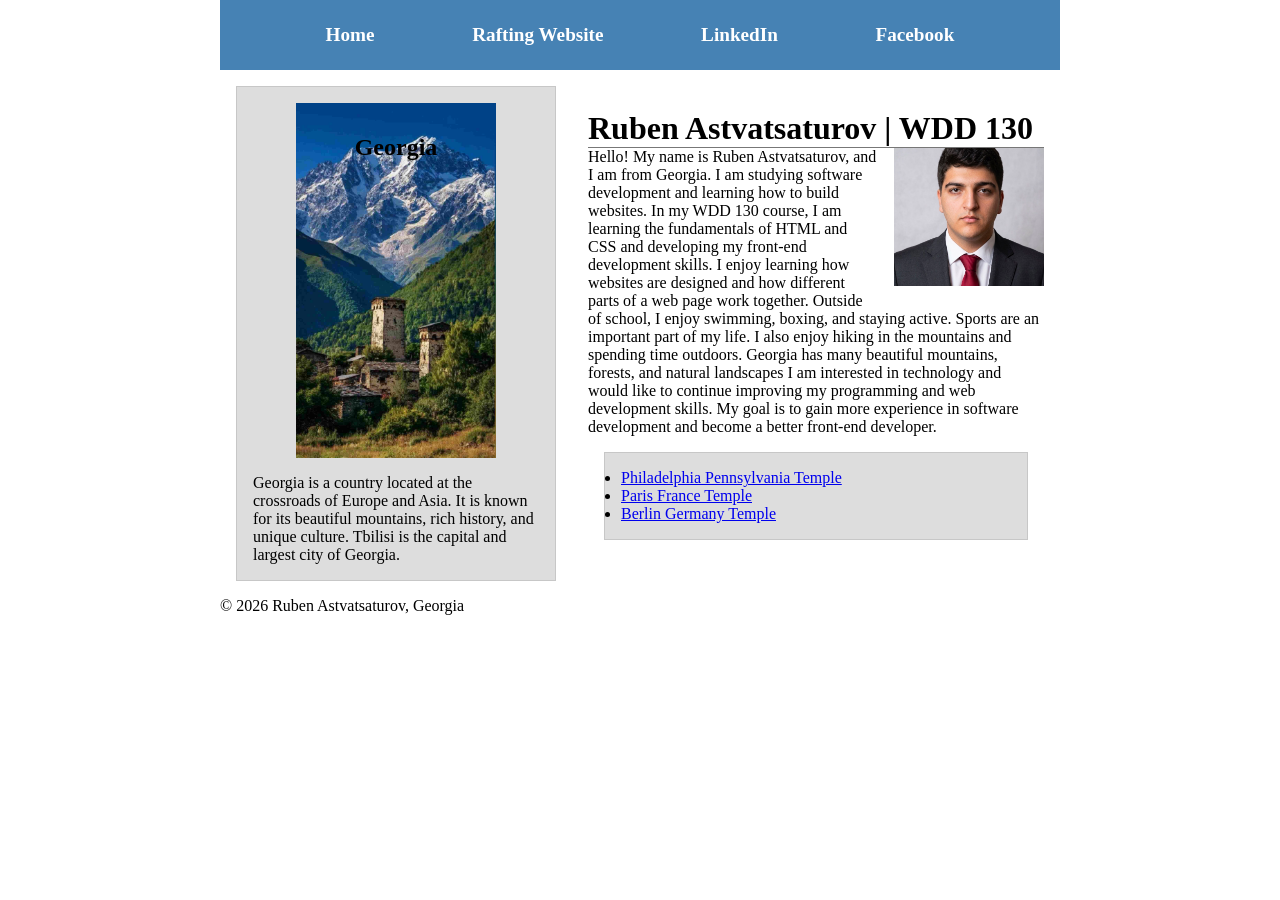
<file: index.html>
﻿<!DOCTYPE html>
<html lang="en-US">

<head>
    <meta charset="UTF-8">
    <meta name="viewport" content="width=device-width, initial-scale=1">

    <title>Ruben Astvatsaturov | WDD 130</title>

    <meta name="description"
      content="This is Ruben's WDD 130 home page, where I showcase my web development skills and projects.">
    <meta name="author" content="Ruben Astvatsaturov">

    <link rel="stylesheet" href="styles/styles.css">
</head>

<body>
    <header>
        <nav>
            <a href="#">Home</a>
            <a href="wwr/">Rafting Website</a>
            <a href="https://linkedin.com" target="_blank" rel="noopener">LinkedIn</a>
            <a href="https://facebook.com" target="_blank" rel="noopener">Facebook</a>
        </nav>
    </header>

    <div class="grid">

        <main>
            <h1>Ruben Astvatsaturov | WDD 130</h1>

            <img src="images/profile.jpeg" alt="Ruben Astvatsaturov">

            <p>
                Hello! My name is Ruben Astvatsaturov, and I am from Georgia. I am studying software
                development and
                learning how to build websites. In my WDD 130 course, I am learning the fundamentals
                of HTML and CSS and developing my front-end development skills. I enjoy learning how
                websites are
                designed and how different parts of a web page work together.
                Outside of school, I enjoy swimming, boxing, and staying active. Sports are an
                important part of my
                life. I also enjoy hiking in the mountains and spending time outdoors. Georgia has
                many beautiful
                mountains, forests, and natural landscapes
                I am interested in technology and would like to continue improving my programming
                and web
                development skills. My goal is to gain more experience in software development and
                become a better
                front-end developer.
            </p>

            <ul class="box">
                <li>
                    <a href="https://www.churchofjesuschrist.org/temples/details/philadelphia-pennsylvania-temple"
                      target="_blank" rel="noopener">
                        Philadelphia Pennsylvania Temple
                    </a>
                </li>
                <li>
                    <a href="https://www.churchofjesuschrist.org/temples/details/paris-france-temple"
                      target="_blank" rel="noopener">
                        Paris France Temple
                    </a>
                </li>
                <li>
                    <a href="https://www.churchofjesuschrist.org/temples/details/berlin-germany-temple"
                      target="_blank" rel="noopener">
                        Berlin Germany Temple
                    </a>
                </li>
            </ul>
        </main>

        <aside class="box">
            <h2>Georgia</h2>

            <img src="images/georgia.jpg" alt="Landscape of Georgia">

            <p>
                Georgia is a country located at the crossroads of Europe and Asia.
                It is known for its beautiful mountains, rich history, and unique
                culture. Tbilisi is the capital and largest city of Georgia.
            </p>
        </aside>

    </div>

    <footer>
        <p>© 2026 Ruben Astvatsaturov, Georgia</p>
    </footer>

</body>

</html>
</file>
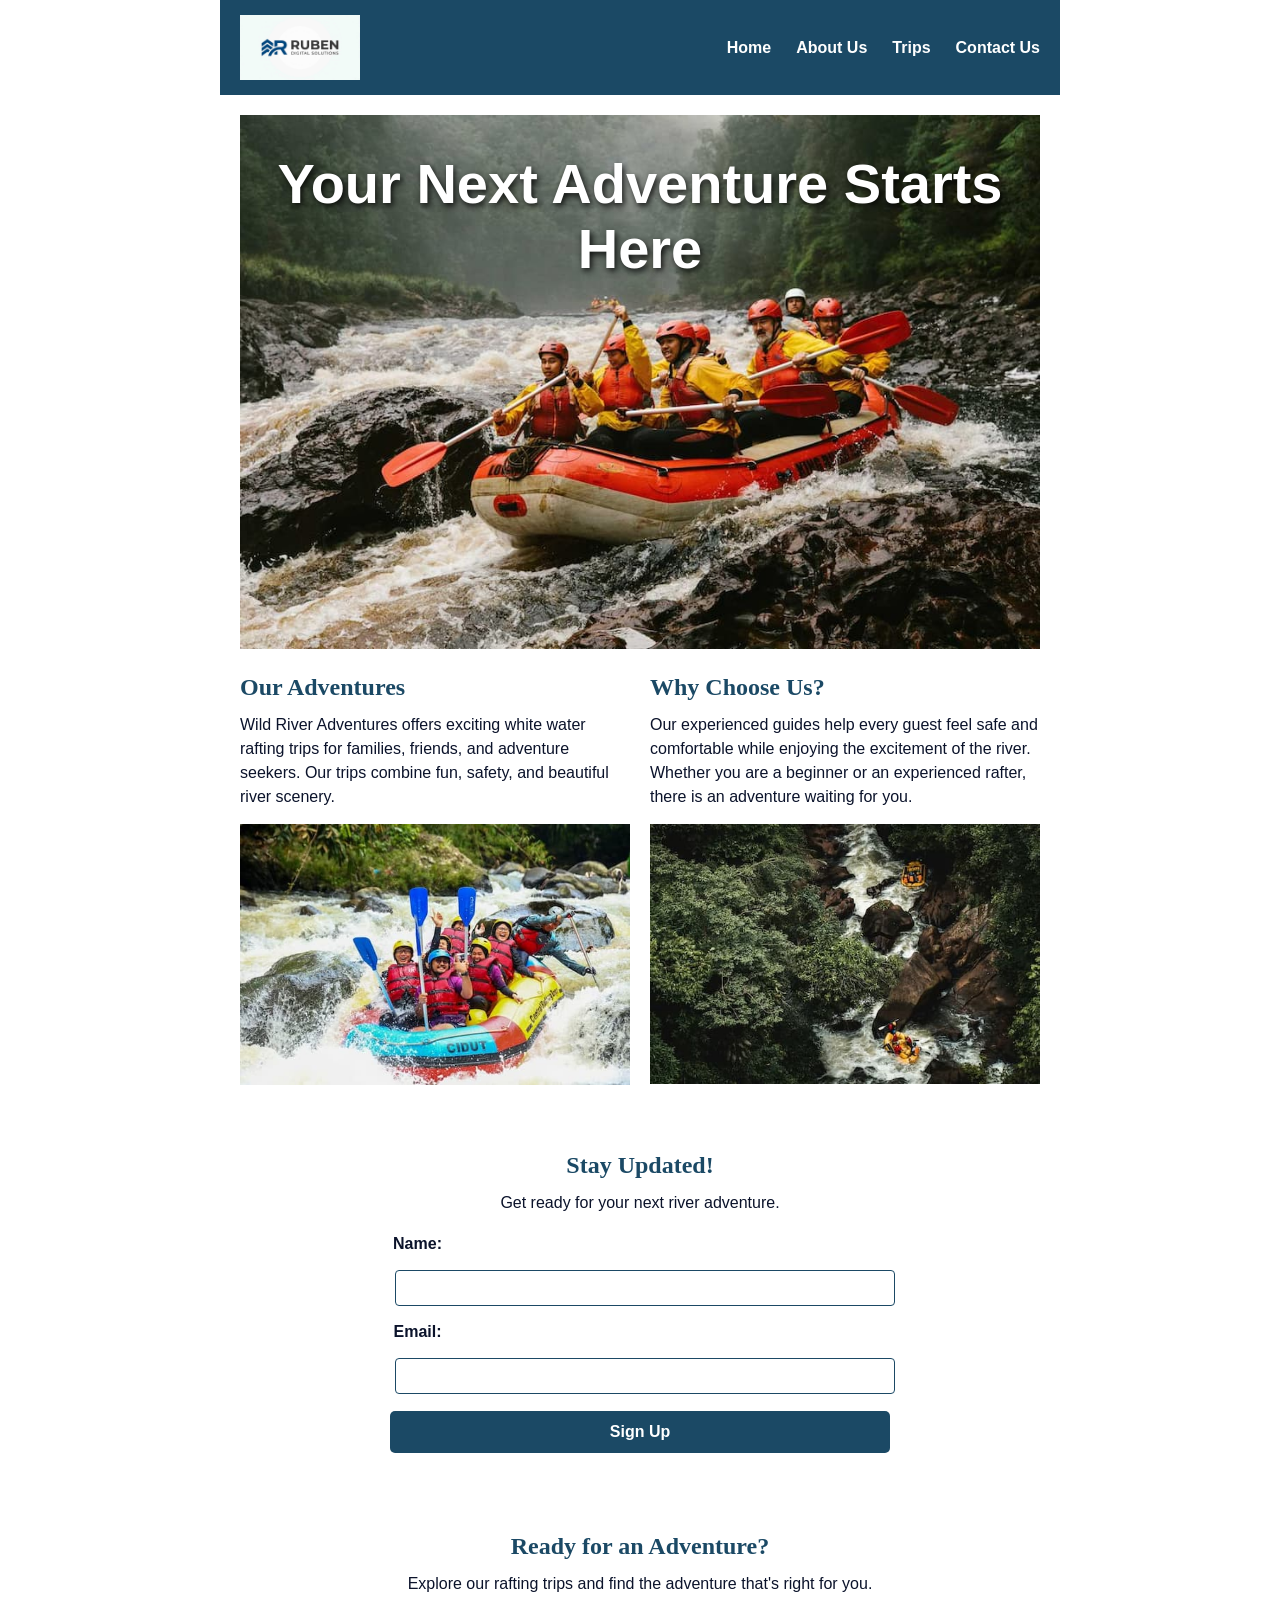
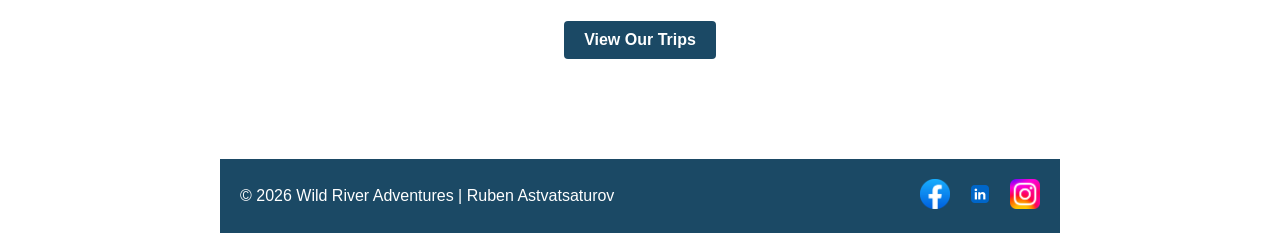
<file: wwr/index.html>
<!DOCTYPE html>
<html lang="en-US">

<head>
    <meta charset="UTF-8">
    <meta name="viewport" content="width=device-width, initial-scale=1.0">
    <meta name="description"
      content="Discover exciting white water rafting adventures with Wild River Adventures. Explore our trips and plan your next river adventure.">
    <meta name="author" content="Ruben Astvatsaturov">
    <title>Home | Wild River Adventures</title>
    <link rel="stylesheet" href="styles/rafting.css">
</head>

<body>
    <header>
        <img src="images/rafting-logo.png" alt="Wild River Adventures logo">

        <nav>
            <a href="index.html">Home</a>
            <a href="about.html">About Us</a>
            <a href="trips.html">Trips</a>
            <a href="contact.html">Contact Us</a>
        </nav>
    </header>

    <main>
        <div class="hero">
            <img src="images/rafting-heroo.jpg" alt="Rafting group enjoying white water on a river">

            <h1>Your Next Adventure Starts Here</h1>
        </div>
        <section class="home-content">
            <div>
                <h2>Our Adventures</h2>
                <p>
                    Wild River Adventures offers exciting white water rafting
                    trips for families, friends, and adventure seekers. Our trips
                    combine fun, safety, and beautiful river scenery.
                </p>
                <img src="images/rafting-adventure.jpg"
                  alt="Group enjoying a white water rafting adventure">
            </div>

            <div>
                <h2>Why Choose Us?</h2>
                <p>
                    Our experienced guides help every guest feel safe and comfortable
                    while enjoying the excitement of the river. Whether you are a
                    beginner or an experienced rafter, there is an adventure waiting
                    for you.
                </p>
                <img src="images/river-rafting.jpg" alt="Rafters enjoying a river adventure">
            </div>
        </section>

        <section class="newsletter-section">
            <h2>Stay Updated!</h2>
            <p>Get ready for your next river adventure.</p>

            <form>
                <label for="newsletter-name">Name:</label>
                <input type="text" id="newsletter-name" name="name" required>

                <label for="newsletter-email">Email:</label>
                <input type="email" id="newsletter-email" name="email" required>

                <button type="submit">Sign Up</button>
            </form>
        </section>

        <section class="home-cta">
            <h2>Ready for an Adventure?</h2>
            <p>Explore our rafting trips and find the adventure that's right for you.</p>
            <a href="trips.html">View Our Trips</a>
        </section>
    </main>

    <footer>
        <p>© 2026 Wild River Adventures | Ruben Astvatsaturov</p>

        <nav class="socialmedia">
            <a href="https://facebook.com">
                <img src="images/facebook.svg.png" alt="Facebook Icon">
            </a>

            <a href="https://linkedin.com">
                <img src="images/linkedin.svg.png" alt="LinkedIn Icon">
            </a>

            <a href="https://instagram.com">
                <img src="images/instagram.svg.png" alt="Instagram Icon">
            </a>
        </nav>
    </footer>

</body>

</html>
</file>
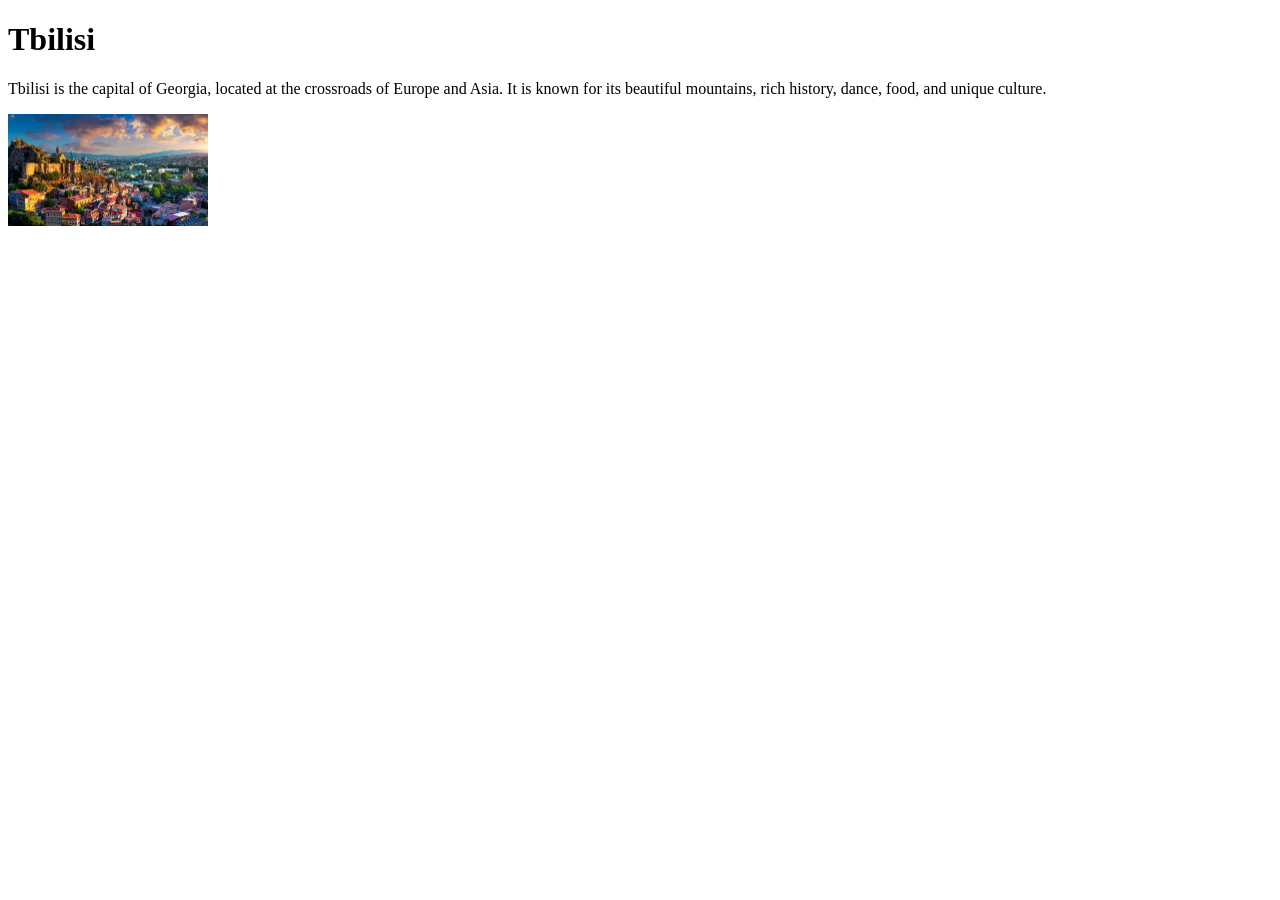
<file: week01/favorite-city.html>
<!DOCTYPE html>
<html lang="en-US">

<head>
    <meta charset="utf-8">
    <meta name="viewport" content="width=device-width,initial-scale=1.0">
    <title>Tbilisi | WDD 130</title>
</head>

<body>
    <h1>Tbilisi</h1>
    <p>
        Tbilisi is the capital of Georgia, located at the crossroads of Europe and Asia.
        It is known for its beautiful mountains, rich history, dance, food,
        and unique culture.
    </p>

    <img src="images/georgia.jpg" alt="Landscape of Tbilisi" width="200">
</body>

</html>
</file>
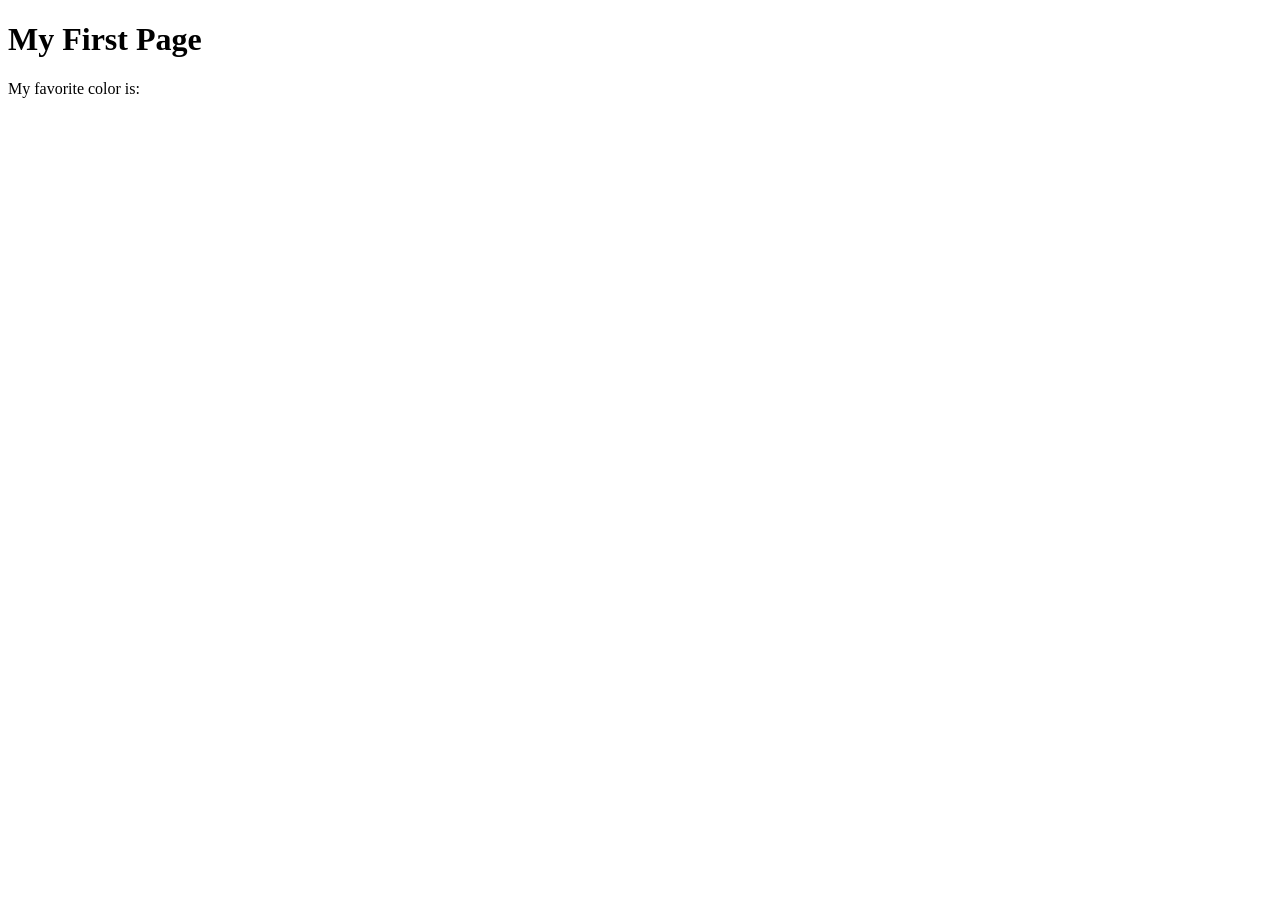
<file: week01/first-page.html>
<!DOCTYPE html>
<html lang="en">
<head>
    <meta charset="UTF-8">
    <meta name="viewport" content="width=device-width, initial-scale=1.0">
    <title>My First Page</title>
</head>
<body>
    <h1>My First Page</h1>
    <p>My favorite color is: </p>
</body>
</html>
</file>
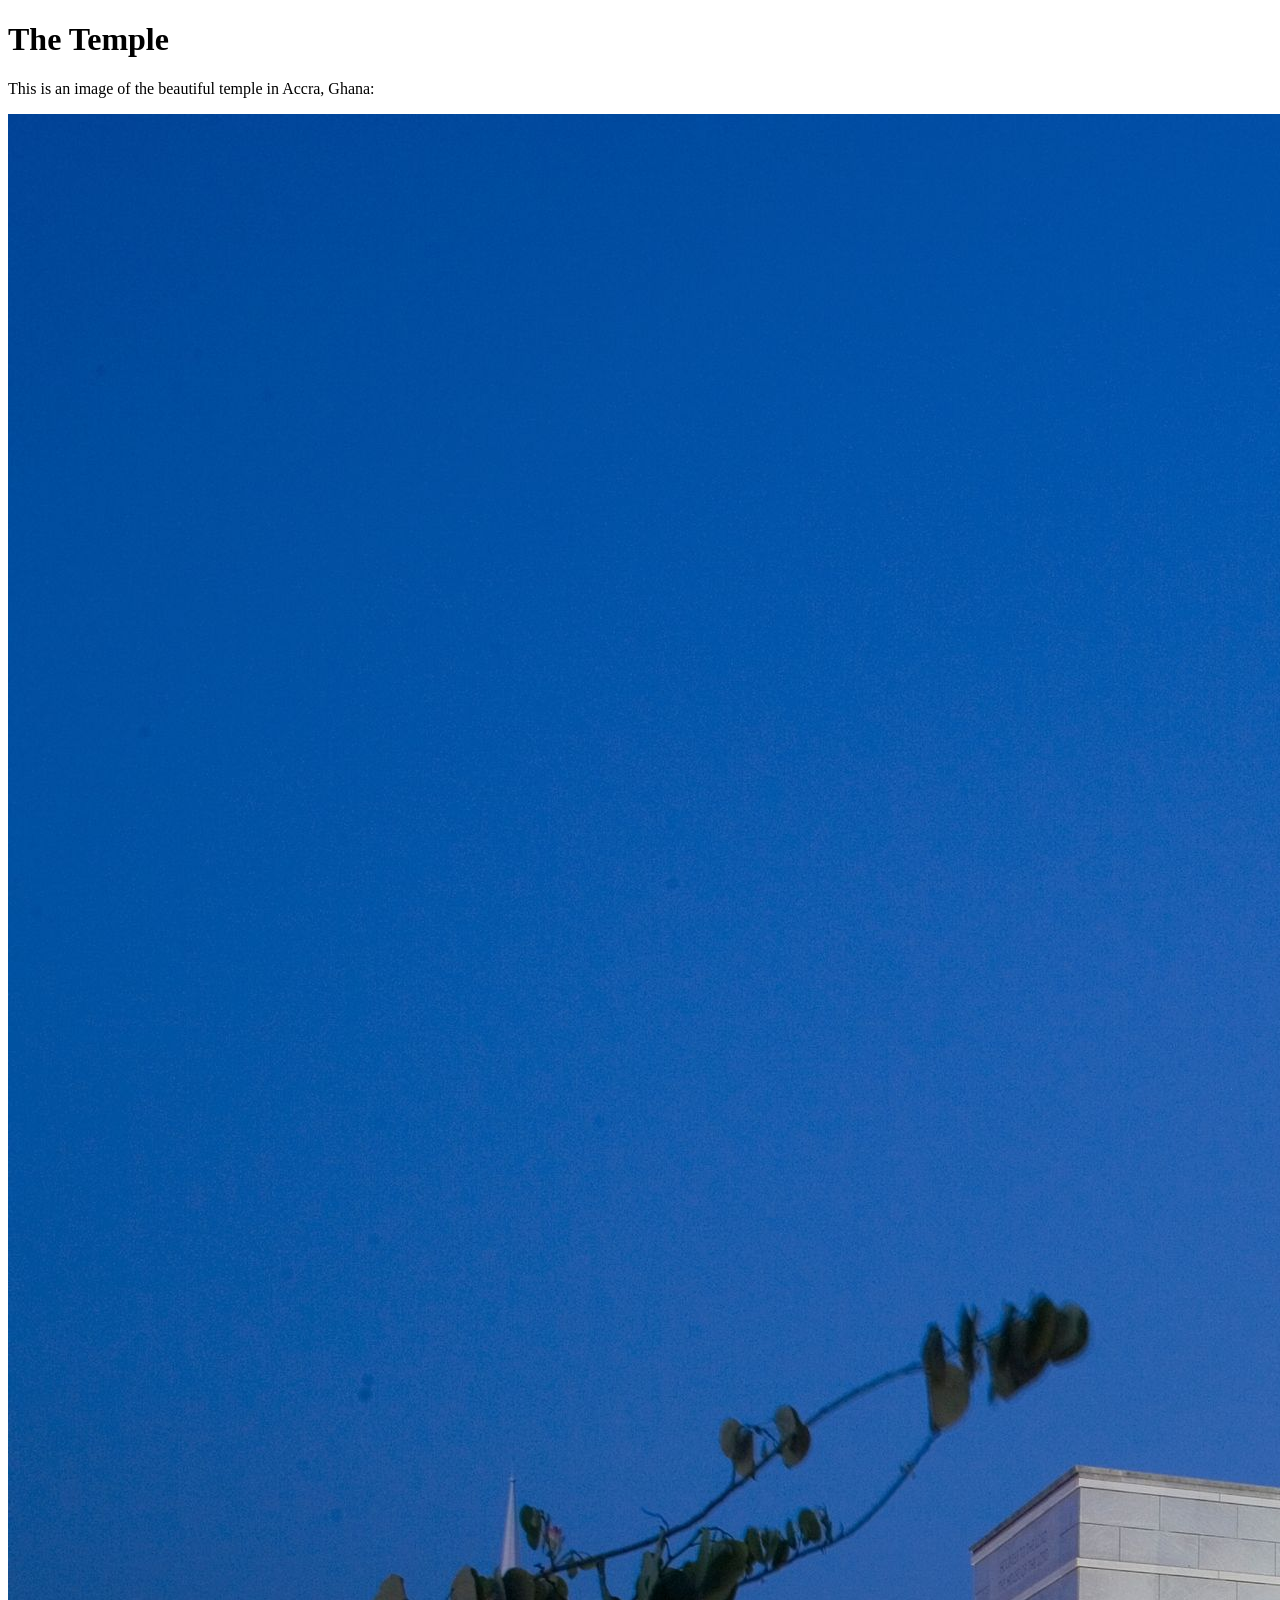
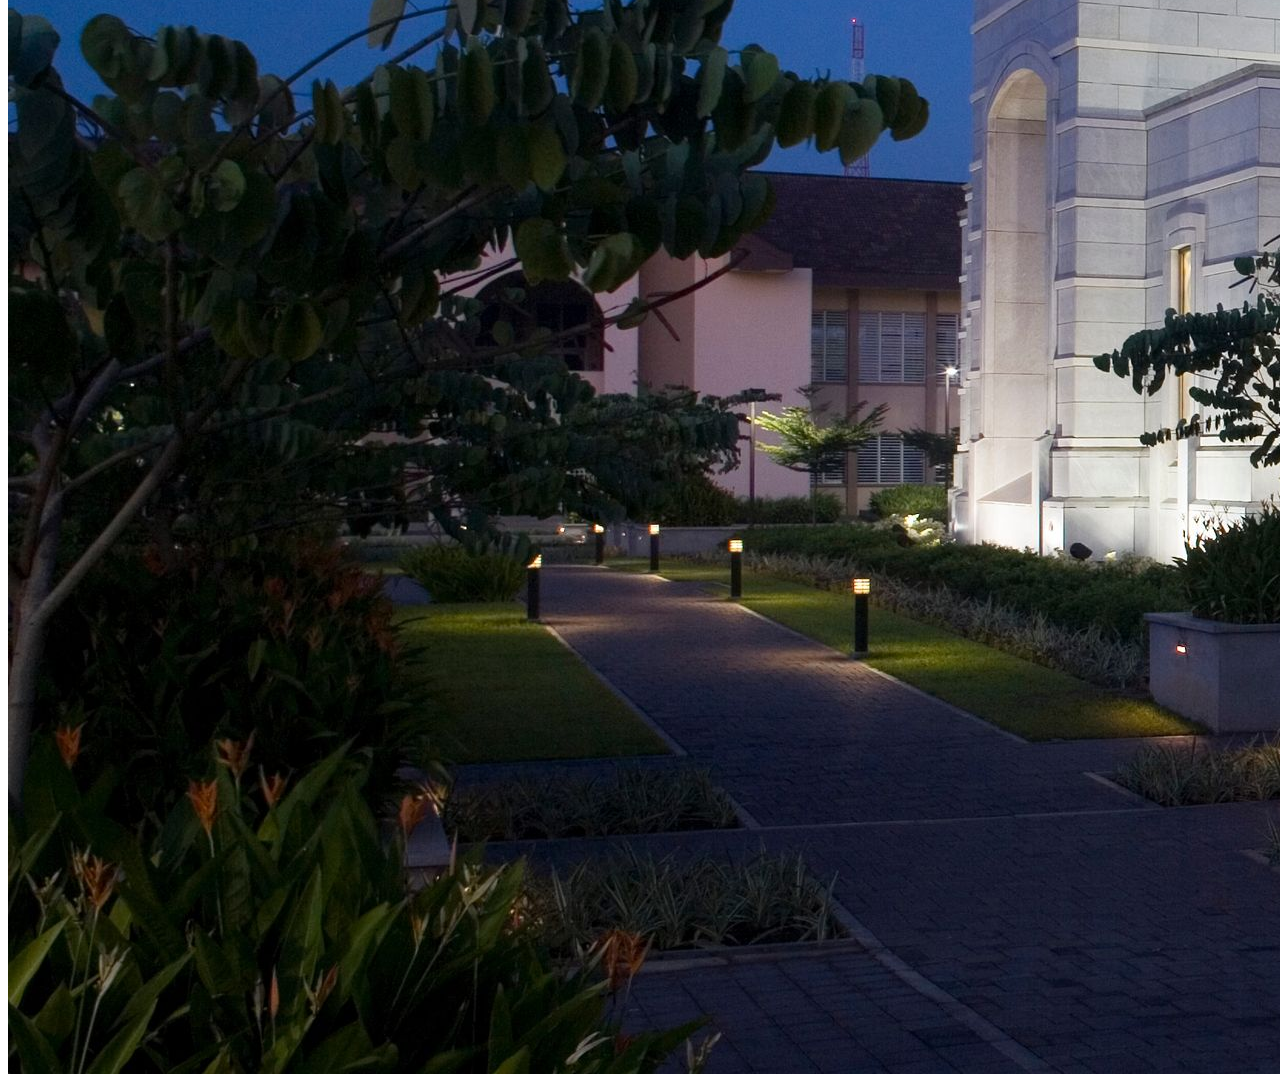
<file: week01/images.html>
<!DOCTYPE html>
<html lang="en">
<head>
    <meta charset="UTF-8">
    <meta name="viewport" content="width=device-width, initial-scale=1.0">
    <title>Temple Image</title>
</head>
<body>
    <h1>The Temple</h1>
    <p>This is an image of the beautiful temple in Accra, Ghana:</p>
    <img src="images/temple-large.jpeg" alt="The Accra Ghana Temple">
    
</body>
</html>
</file>
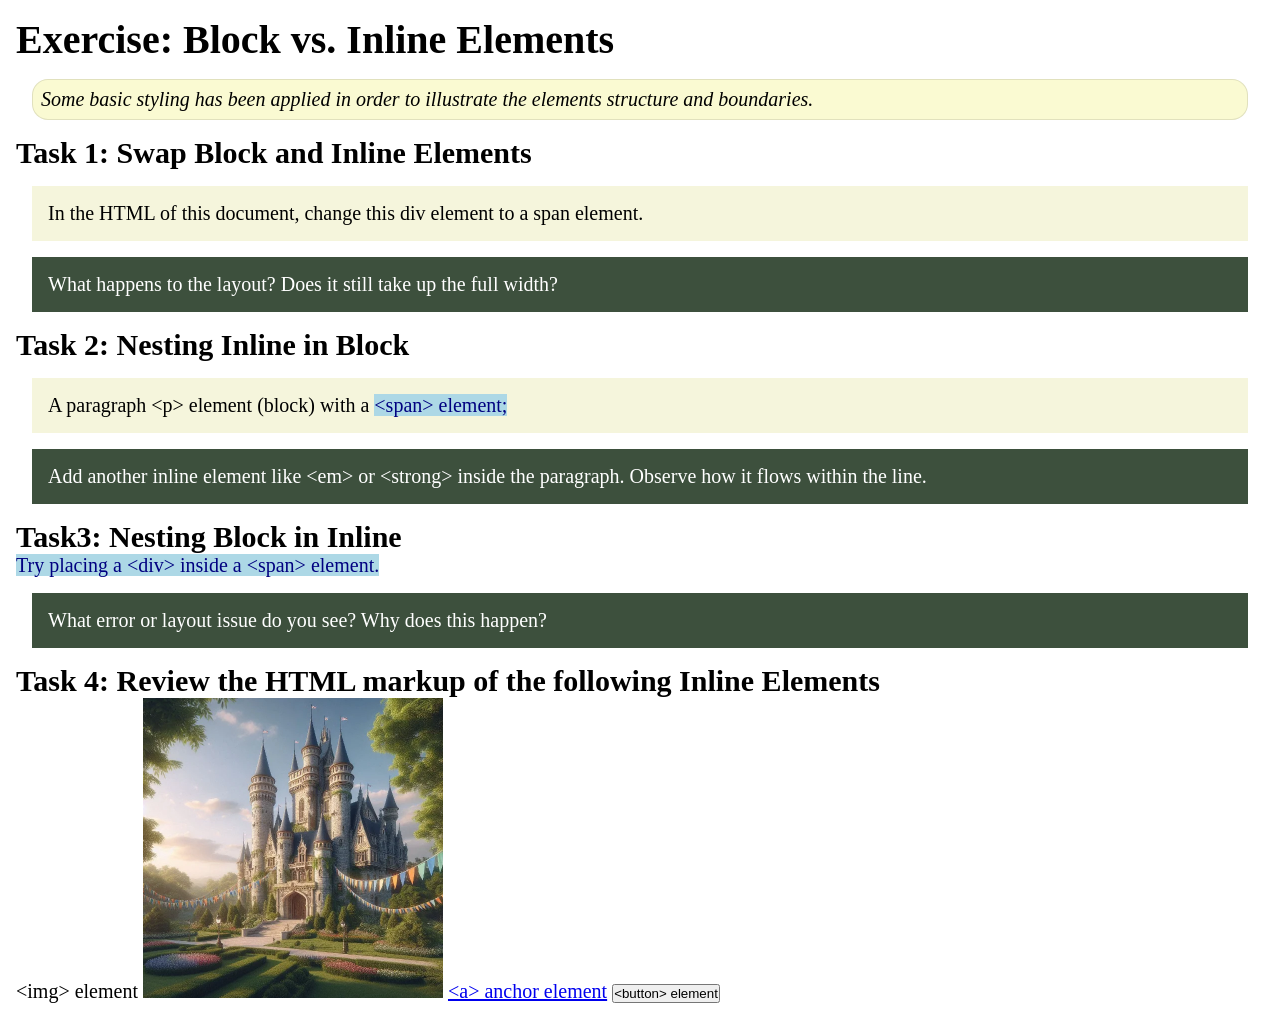
<file: week02/block-vs-inline.html>
<!DOCTYPE html>
<html lang="en">

<head>
    <meta charset="UTF-8">
    <meta name="viewport" content="width=device-width, initial-scale=1.0">
    <title>Exercise: Block vs. Inline Elements</title>
    <link rel="stylesheet" href="styles/block-vs-inline.css">
</head>

<body>
    <main>
        <h1>Exercise: Block vs. Inline Elements</h1>
        <p class="note">Some basic styling has been applied in order to illustrate the elements structure and
            boundaries.</p>

        <h2>Task 1: Swap Block and Inline Elements</h2>
        <div>In the HTML of this document, change this div element to a span element.</div>

        <p class="question">What happens to the layout? Does it still take up the full width?</p>

        <h2>Task 2: Nesting Inline in Block</h2>
        <p>A paragraph &lt;p&gt; element (block) with a <span>&lt;span&gt; element;</span></p>
        <p class="question">Add another inline element like &lt;em&gt; or &lt;strong&gt; inside the paragraph. Observe
            how it flows within the line.</p>

        <h2>Task3: Nesting Block in Inline</h2>
        <span>Try placing a &lt;div&gt; inside a &lt;span&gt; element.</span>
            <p class="question">What error or layout issue do you see? Why does this happen?</p>


            <h2>Task 4: Review the HTML markup of the following Inline Elements</h2>
        &lt;img&gt; element
        <img src="images/castle.webp" alt="placeholder image (images are inline)" width="300" height="300">
        <a href="https://churchofjesuschrist.org">&lt;a&gt; anchor element</a>
        <button type="button">&lt;button&gt; element</button>
    </main>
</body>

</html>
</file>
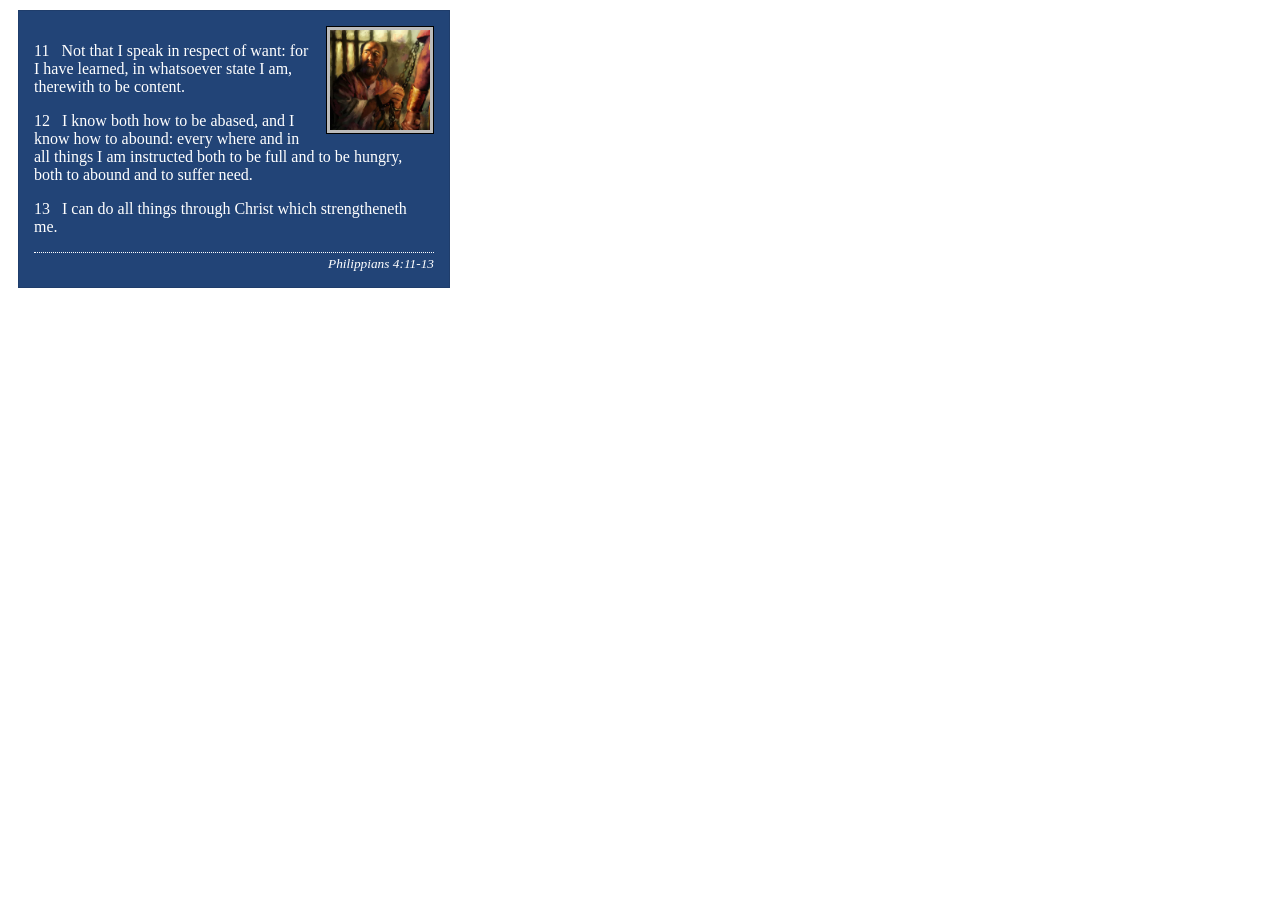
<file: week02/box-model-solution.html>
<!DOCTYPE html>
<html lang="en">
<head>
    <meta charset="UTF-8">
    <meta name="viewport" content="width=device-width, initial-scale=1.0">
    <title>Box Model Activity</title>
    <link rel="stylesheet" href="styles/box-model-solution.css">
</head>
<body>
    <main>
        <div class="callout">
            <img src="images/apostle-paul-imprisoned.webp" alt="Paul the Apostle - Imprisoned in Rome" width="200" height="200">
            <blockquote>
                <p>11 &nbsp; Not that I speak in respect of want: for I have learned, in whatsoever state I am, therewith to be content.</p>
                <p>12 &nbsp; I know both how to be abased, and I know how to abound: every where and in all things I am instructed both to be full and to be hungry, both to abound and to suffer need.</p>
                <p>13 &nbsp; I can do all things through Christ which strengtheneth me.</p>
            </blockquote>
            <cite>Philippians 4:11-13</cite>
        </div>
    </main>
</body>
</html>
</file>
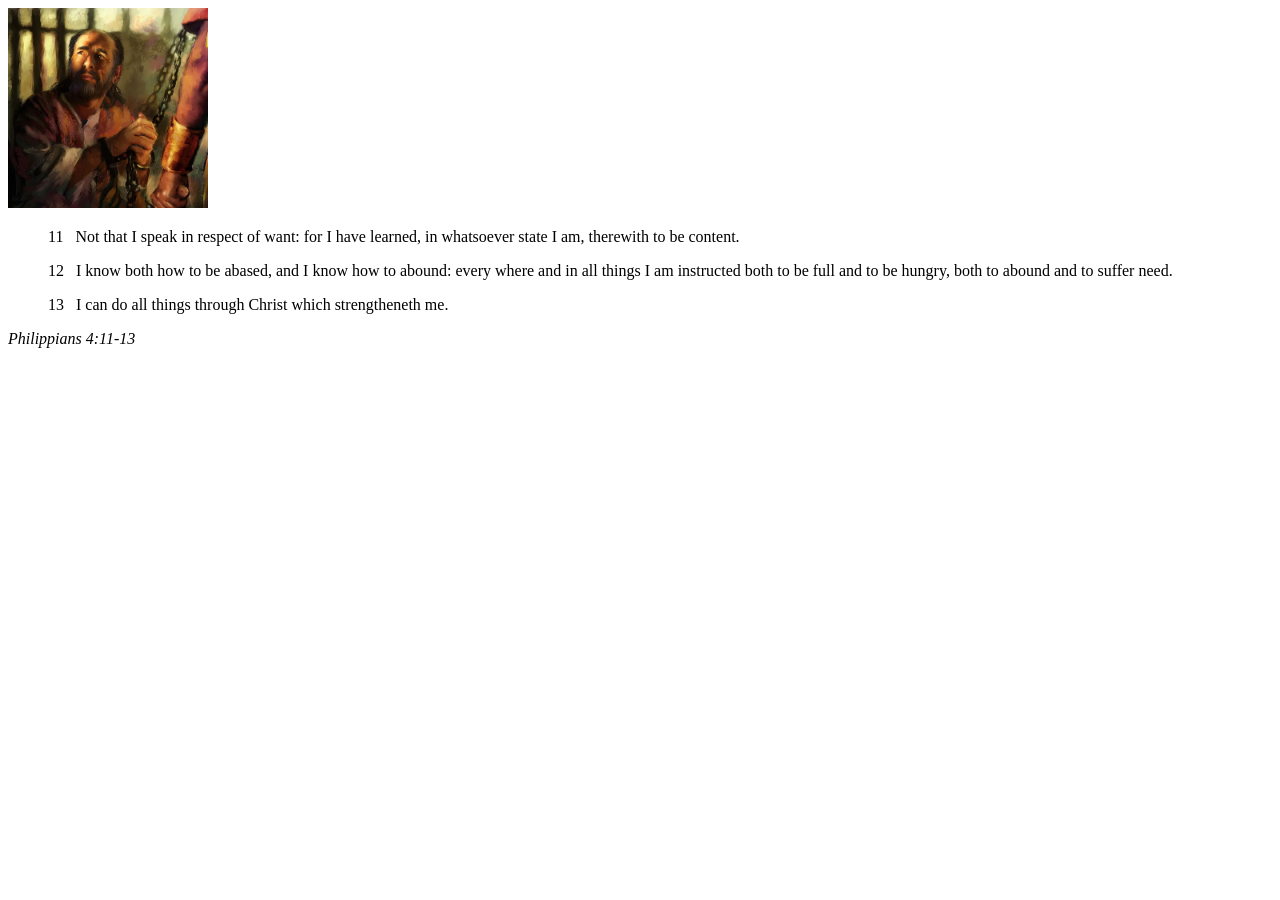
<file: week02/box-model.html>
<!DOCTYPE html>
<html lang="en">
<head>
    <meta charset="UTF-8">
    <meta name="viewport" content="width=device-width, initial-scale=1.0">
    <title>Box Model Activity</title>
</head>
<body>
    <main>
        <div class="callout">
            <img src="images/apostle-paul-imprisoned.webp" alt="Paul the Apostle - Imprisoned in Rome" width="200" height="200">
            <blockquote>
                <p>11 &nbsp; Not that I speak in respect of want: for I have learned, in whatsoever state I am, therewith to be content.</p>
                <p>12 &nbsp; I know both how to be abased, and I know how to abound: every where and in all things I am instructed both to be full and to be hungry, both to abound and to suffer need.</p>
                <p>13 &nbsp; I can do all things through Christ which strengtheneth me.</p>
            </blockquote>
            <cite>Philippians 4:11-13</cite>
        </div>
    </main>
</body>
</html>
</file>
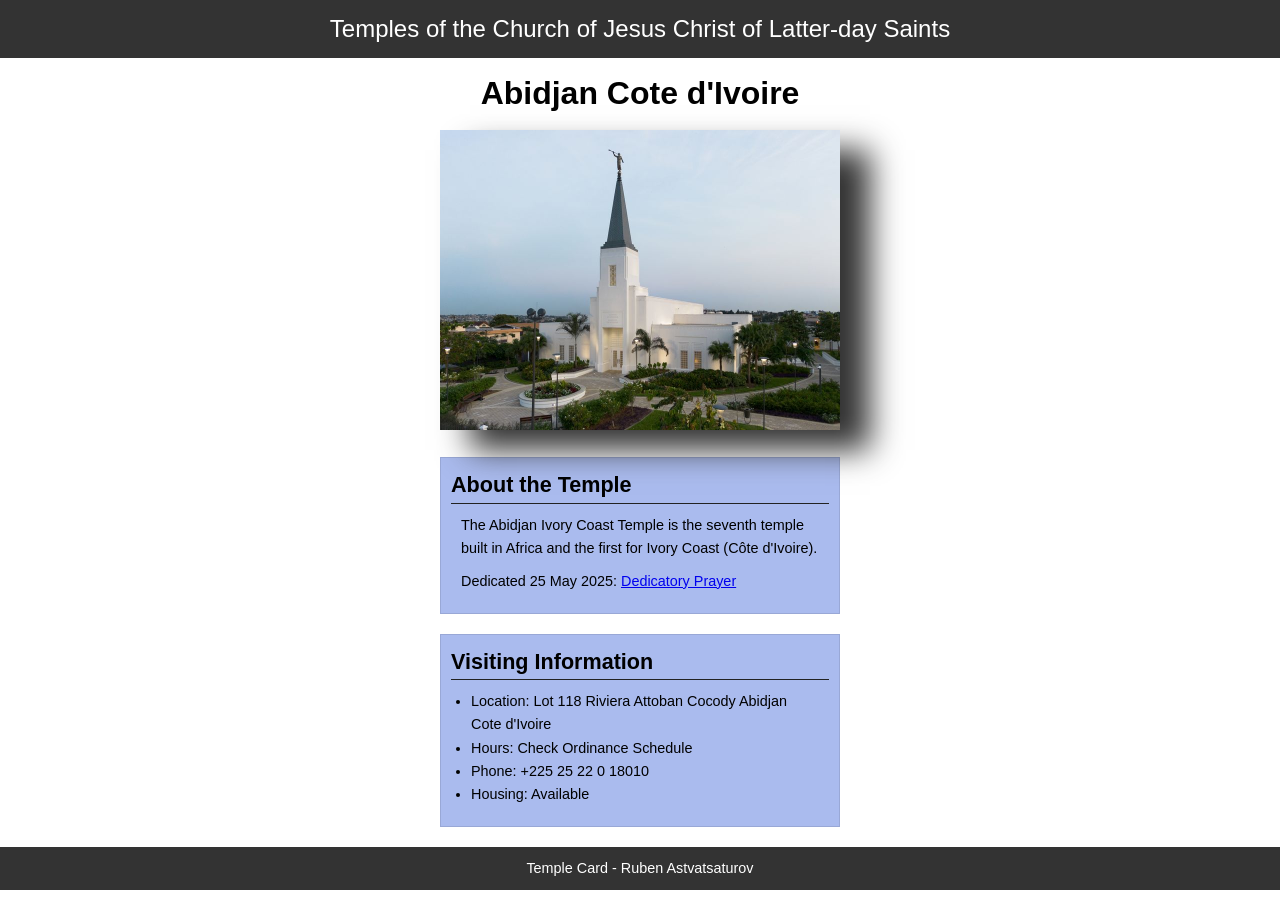
<file: week02/temple.html>
<!DOCTYPE html>
<html lang="en">

<head>
    <meta charset="UTF-8">
    <meta name="viewport" content="width=device-width, initial-scale=1.0">
    <title>Temple Card - Abidjan Cote d'Ivoire</title>
    <link rel="stylesheet" href="styles/temple.css">
</head>

<body>
    <header>
        <p>Temples of the Church of Jesus Christ of Latter-day Saints</p>
    </header>
    <main>
        <h1>Abidjan Cote d'Ivoire</h1>
        <picture>
            <img src="images/abidjan-ivory-coast.jpeg" alt="Abidjan Cote d'Ivoire Temple">
        </picture>
        <section>
            <h2>About the Temple</h2>
            <p>The Abidjan Ivory Coast Temple is the seventh temple built in Africa and the first
                for Ivory Coast (Côte
                d'Ivoire).</p>
            <p>Dedicated 25 May 2025: <a
                  href="https://www.churchofjesuschrist.org/temples/dedicatory-prayer/abidjan-ivory-coast-temple/2025-05-25?lang=eng"
                  target="_blank" rel="noopener noreferrer">Dedicatory Prayer</a></p>
        </section>
        <section>
            <h2>Visiting Information</h2>
            <ul>
                <li>Location: Lot 118 Riviera Attoban Cocody Abidjan Cote d'Ivoire</li>
                <li>Hours: Check Ordinance Schedule</li>
                <li>Phone: +225 25 22 0 18010</li>
                <li>Housing: Available</li>
            </ul>
        </section>
    </main>
    <footer>
        <p>Temple Card - Ruben Astvatsaturov</p>
    </footer>
</body>

</html>
</file>
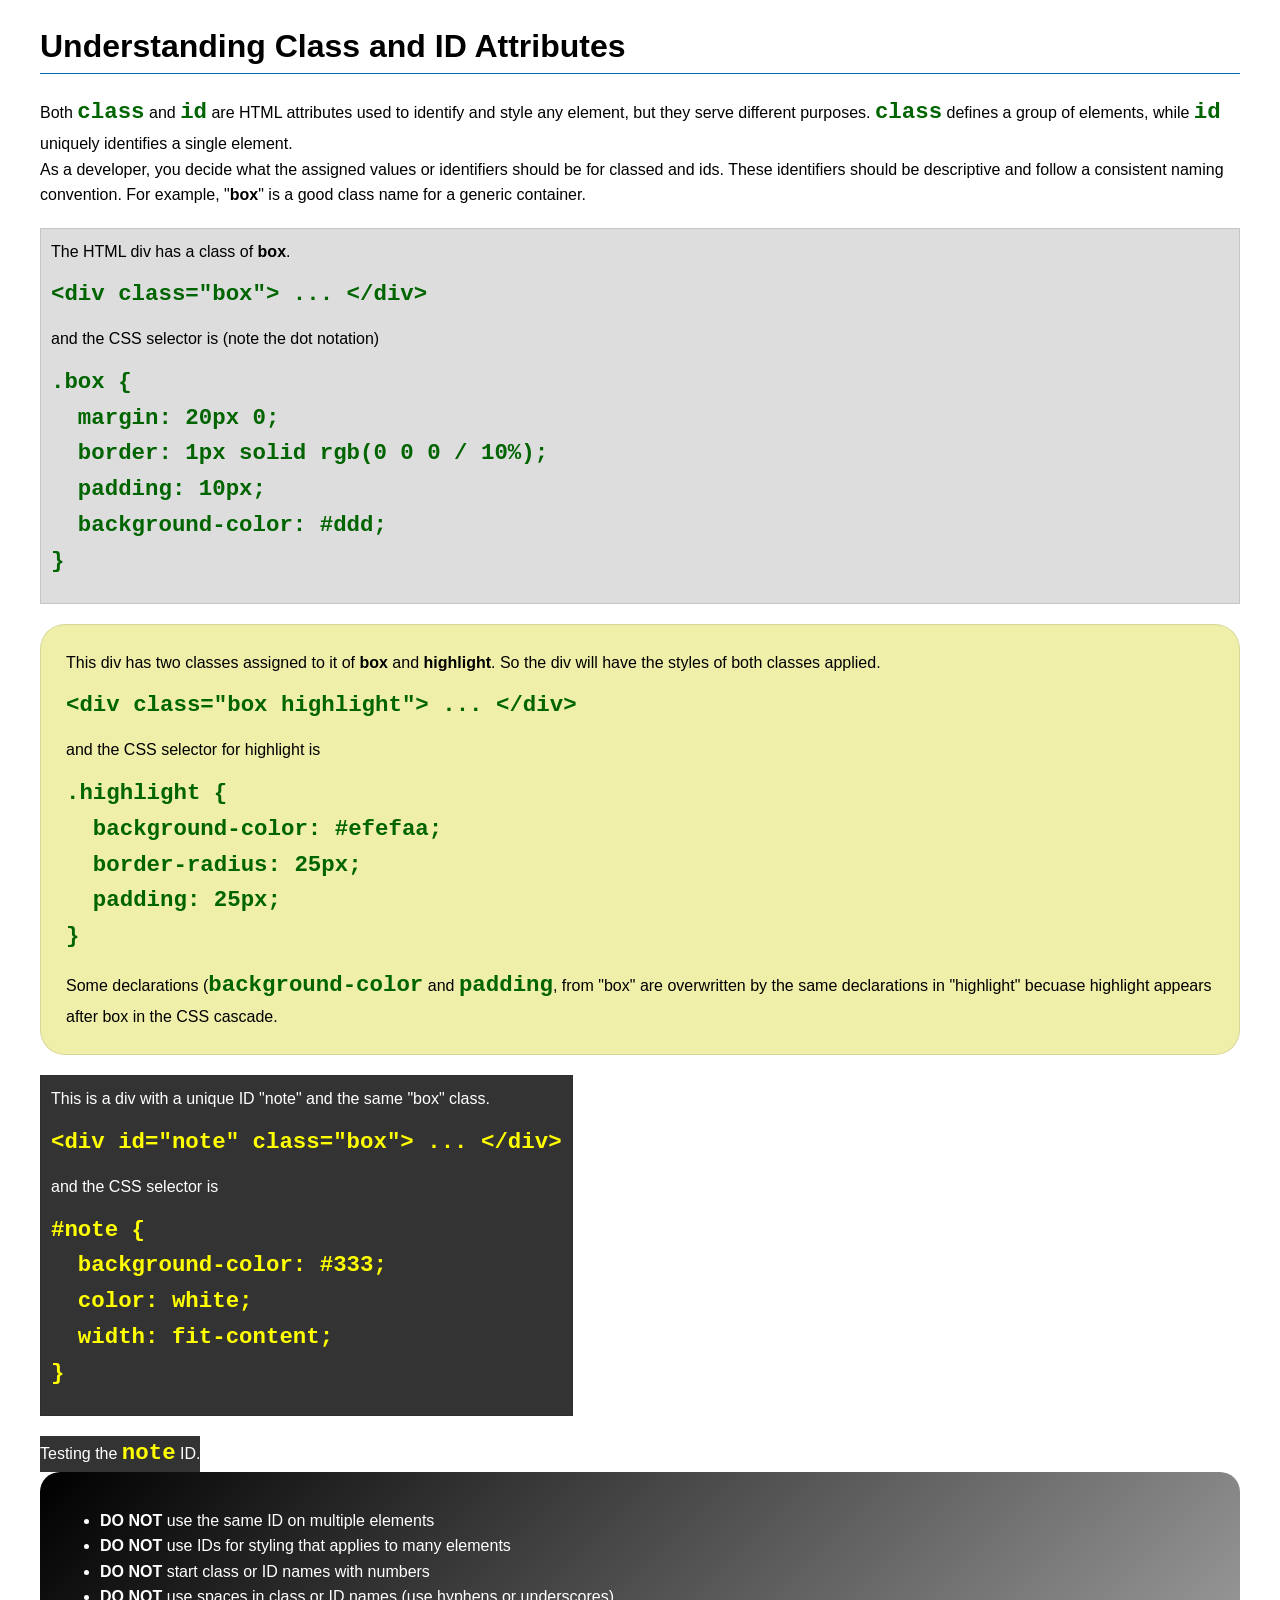
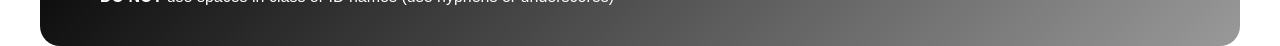
<file: week03/class-and-id.html>
<!DOCTYPE html>
<html lang="en">

<head>
    <meta charset="UTF-8">
    <meta name="viewport" content="width=device-width, initial-scale=1.0">
    <title>Class vs ID Attributes</title>
    <link rel="stylesheet" href="styles/class-and-id.css">
</head>

<body>
    <h1>Understanding Class and ID Attributes</h1>
    <p>Both <code>class</code> and <code>id</code> are HTML attributes used to identify and style any element, but they
        serve different purposes. <code>class</code> defines a group of elements, while <code>id</code> uniquely
        identifies a single element.</p>
    <p>As a developer, you decide what the assigned values or identifiers should be for classed and ids. These
        identifiers should be
        descriptive and follow a consistent naming convention. For example, "<strong>box</strong>" is a good class name
        for a generic container.</p>
    <div class="box">
        <p>The HTML div has a class of <strong>box</strong>.</p>
        <pre><code class="html">&lt;div class="box"&gt; ... &lt;/div&gt;</code></pre>
        and the CSS selector is (note the dot notation)
        <pre><code class="css">.box {
  margin: 20px 0;
  border: 1px solid rgb(0 0 0 / 10%);
  padding: 10px;
  background-color: #ddd; 
}</code></pre>
    </div>

    <div class="box highlight">
        <p>This div has two classes assigned to it of <strong>box</strong> and <strong>highlight</strong>. So the div
            will have the styles of both classes applied.</p>
        <pre><code class="html">&lt;div class="box highlight"&gt; ... &lt;/div&gt;</code></pre>
        and the CSS selector for highlight is
        <pre><code class="css">.highlight {
  background-color: #efefaa;
  border-radius: 25px;
  padding: 25px;
}</code></pre>
<p>Some declarations (<code>background-color</code> and <code>padding</code>, from "box" are overwritten by the same declarations in "highlight" becuase highlight appears after box in the CSS cascade.</p>
    </div>

    <div id="note" class="box">
        <p>This is a div with a unique ID "note" and the same "box" class.</p>
        <pre><code class="html">&lt;div id="note" class="box"&gt; ... &lt;/div&gt;</code></pre>
        and the CSS selector is
        <pre><code class="css">#note {
  background-color: #333;
  color: white;
  width: fit-content;
}</code></pre>
    </div>

    <div id="note">
        <p>Testing the <code>note</code> ID.</p>
    </div>

    <section id="best-practice">
        <ul>
            <li><strong>DO NOT</strong> use the same ID on multiple elements</li>
            <li><strong>DO NOT</strong> use IDs for styling that applies to many elements</li>
            <li><strong>DO NOT</strong> start class or ID names with numbers</li>
            <li><strong>DO NOT</strong> use spaces in class or ID names (use hyphens or underscores)</li>
        </ul>
    </section>




</body>

</html>
</file>
<file: styles/styles.css>
* {
    margin: 0;
    padding: 0;
    box-sizing: border-box;
}

header,
.grid,
footer {
    max-width: 840px;
    margin: 0 auto;
}

nav {
    background-color: steelblue;
    padding: 1rem;
    display: flex;
    justify-content: space-evenly;
    align-items: center;
}

nav a {
    display: block;
    padding: 0.5rem;
    text-decoration: none;
    font-size: 1.2rem;
    font-weight: 700;
    color: #fff;
}

h1 {
    border-bottom: 1px solid #777;
}

/* Class Selectors */

.box {
    margin: 1rem;
    border: 1px solid rgb(0 0 0 / 10%);
    padding: 1rem;
    background-color: #ddd;
    color: #000;
}

main img {
    float: right;
    width: 150px;
    height: auto;
    margin: 0 0 1rem 1rem;
}

.grid {
    display: grid;
    align-items: center;
}

main {
    grid-column: 2/3;
    margin: 1rem;
}

aside {
    width: 20rem;
    position: relative;
    grid-column: 1/2;
    grid-row: 1/2;
}

aside img {
    display: block;
    width: 200px;
    height: auto;
    margin: 0 auto 1rem auto;
}

aside h2 {
    position: absolute;
    top: 47px;
    left: 50%;
    transform: translateX(-50%);
}
</file>
<file: wwr/styles/rafting.css>
:root {
    --primary-color: #1b4965;
    --secondary-color: #62b6cb;
    --accent1-color: #0b132b;
    --accent2-color: #bee9e8;
    --heading-font: Georgia, "Times New Roman", serif;
    --body-font: Arial, Helvetica, sans-serif;
}

* {
    margin: 0;
    padding: 0;
    box-sizing: border-box;
}

body {
    margin: 0;
    font-family: var(--body-font);
    color: var(--accent1-color);
    background-color: white;
}

header,
main,
footer {
    width: 840px;
    max-width: 100%;
    margin: 0 auto;
}

header {
    display: grid;
    grid-template-columns: 180px 1fr;
    align-items: center;
    padding: 15px 20px;
    background-color: var(--primary-color);
}

header img {
    width: 120px;
    height: auto;
}

nav {
    display: flex;
    justify-content: flex-end;
    gap: 25px;
}

nav a {
    color: white;
    text-decoration: none;
    font-weight: bold;
}

nav a:hover {
    color: var(--accent2-color);
}

main {
    padding: 20px;
}

.hero {
    position: relative;
}

.hero > img {
    display: block;
    width: 100%;
    height: auto;
}

.hero h1 {
    position: absolute;
    top: 20px;
    left: 0;
    width: 100%;
    padding: 16px;
    box-sizing: border-box;
    text-align: center;
    color: white;
    background: none;
    font-family: Arial, Helvetica, sans-serif;
    font-size: clamp(2rem, 5vw, 3.5rem);
    font-weight: 650;
    text-shadow: 2px 3px 6px rgba(0, 0, 0, 0.85);
}

.hero article {
    position: absolute;
    left: 30px;
    right: 30px;
    bottom: 30px;
    padding: 20px;
    background-color: rgb(255 255 255 / 0.9);
}

.hero article img {
    float: right;
    width: 150px;
    margin-left: 20px;
}

.history {
    display: grid;
    grid-template-columns: 1fr 1fr 1fr;
    gap: 20px;
    align-items: center;
    margin: 30px 0;
}

.history h2 {
    grid-column: 1 / -1;
    text-align: center;
}

.history img {
    width: 100%;
    height: auto;
}

.history p {
    padding: 10px;
}

.adventures {
    display: grid;
    grid-template-columns: repeat(5, 1fr);
    gap: 10px;
    margin-top: 30px;
}

.adventures h2 {
    grid-column: 1 / -1;
    text-align: center;
    margin-bottom: 20px;
}

.adventures figure {
    margin: 0;
    text-align: center;
}

.adventures img {
    display: block;
    width: 100%;
    height: 120px;
    object-fit: cover;
}

.adventures figcaption {
    padding: 8px 4px;
    font-size: 0.85rem;
}

h1,
h2,
h3 {
    font-family: var(--heading-font);
    color: var(--primary-color);
}

h1 {
    margin-top: 0;
}

p {
    line-height: 1.5;
}

/* Contact information */

.contact-intro {
    text-align: center;
    padding: 10px 20px 20px;
}

.contact-intro h1 {
    margin: 0 0 8px;
}

.contact-intro p {
    margin: 0;
    padding: 0;
    line-height: 1.4;
}

/* Map and form */

.contact-content {
    display: grid;
    grid-template-columns: 1fr 1fr;
    gap: 30px;
    align-items: stretch;
}

.map {
    width: 100%;
    display: flex;
}

.map iframe {
    display: block;
    width: 100%;
    height: 430px;
    border: none;
}

/* Form */

form {
    display: flex;
    flex-direction: column;
    gap: 12px;
    width: 100%;
}

form > label {
    display: grid;
    grid-template-columns: 55px 1fr;
    align-items: center;
    gap: 8px;
    font-weight: bold;
}

form input[type="text"],
form input[type="email"],
form textarea {
    width: 100%;
    padding: 8px;
    border: 1px solid var(--primary-color);
    border-radius: 4px;
    font-family: var(--body-font);
    font-size: 1rem;
}

form textarea {
    resize: vertical;
}

/* Message Purpose */

form fieldset {
    display: grid;
    grid-template-columns: 120px 1fr;
    align-items: center;
    padding: 12px;
    border: 1px solid var(--primary-color);
    border-radius: 4px;
}

form fieldset legend {
    grid-column: 1;
    font-weight: bold;
    margin: 0;
}

.purpose-options {
    grid-column: 2;
    display: flex;
    flex-direction: column;
    gap: 6px;
}

.purpose-options label {
    display: flex;
    align-items: center;
    gap: 6px;
    font-weight: normal;
}

.purpose-options input {
    width: auto;
}

/* Newsletter */

.newsletter {
    display: flex;
    align-items: center;
    gap: 8px;
    font-weight: normal;
}

.newsletter input {
    width: auto;
}

/* Submit button */

form button {
    padding: 12px;
    background-color: var(--primary-color);
    color: white;
    border: none;
    border-radius: 5px;
    font-weight: bold;
    font-size: 1rem;
    cursor: pointer;
}

form button:hover {
    background-color: var(--secondary-color);
    color: var(--accent1-color);
}

/* Employee section */

.employees-section {
    margin-top: 30px;
}

.employees-section h2 {
    text-align: center;
    margin-bottom: 20px;
}

.employees {
    display: grid;
    grid-template-columns: repeat(3, 1fr);
    gap: 20px;
}

.employees figure {
    margin: 0;
    text-align: center;
}

.employees img {
    display: block;
    width: 100%;
    height: 200px;
    object-fit: cover;
}

.employees figcaption {
    padding: 10px;
    font-weight: bold;
    background-color: var(--accent2-color);
}

/* Footer */

footer {
    margin-top: 30px;
    padding: 20px;
    background-color: var(--primary-color);
    color: white;
    display: grid;
    grid-template-columns: 1fr auto;
    align-items: center;
}

footer p {
    margin: 0;
}

footer nav {
    display: flex;
    justify-content: flex-end;
    gap: 15px;
}

footer nav img {
    width: 30px;
    height: 30px;
}

/* Home page */

.home-content {
    display: grid;
    grid-template-columns: 1fr 1fr;
    gap: 20px;
}

.home-content img {
    display: block;
    width: 100%;
    height: auto;
    margin-top: 15px;
}

.newsletter-section,
.home-cta {
    margin-top: 30px;
    padding: 25px;
    text-align: center;
}

.newsletter-section form {
    max-width: 500px;
    margin: 20px auto 0;
}

.newsletter-section input {
    padding: 10px;
    margin: 5px;
}

.home-cta a {
    display: inline-block;
    margin-top: 15px;
    padding: 10px 20px;
    background-color: var(--primary-color);
    color: white;
    text-decoration: none;
    font-weight: bold;
}

/* Trip page */

main > section {
    margin: 25px 0;
}

main > section h2 {
    margin-bottom: 12px;
}

main > section img {
    display: block;
    width: 100%;
    max-width: 500px;
    height: auto;
    margin: 12px auto;
}

main > section p {
    margin: 10px 0;
}

/* Trip comparison table */

table {
    width: 100%;
    border-collapse: collapse;
    margin: 20px 0;
    font-family: var(--body-font);
}

th,
td {
    border: 1px solid var(--primary-color);
    padding: 12px;
    text-align: left;
}

th {
    background-color: var(--primary-color);
    color: white;
}

tbody tr:nth-child(even) {
    background-color: var(--accent2-color);
}

tbody tr:hover {
    background-color: #e5f4f5;
}

/* Booking link */

main > section a {
    display: inline-block;
    margin-top: 10px;
    padding: 10px 18px;
    background-color: var(--primary-color);
    color: white;
    text-decoration: none;
    font-weight: bold;
    border-radius: 4px;
}

main > section a:hover {
    background-color: var(--secondary-color);
    color: var(--accent1-color);
}

/* Mobile layout */
@media (max-width: 700px) {
    header {
        grid-template-columns: 1fr;
        justify-items: center;
        gap: 15px;
    }

    header nav {
        justify-content: center;
        flex-wrap: wrap;
        gap: 12px;
    }

    header nav a {
        padding: 6px;
    }

    main {
        padding: 12px;
    }

    /* About Us: hero */
    .hero {
        width: 100%;
        min-width: 0;
    }

    .hero h1 {
        top: 10px;
        left: 0;
        width: 100%;
        padding: 10px;
        font-size: clamp(1.35rem, 6vw, 2.2rem);
        overflow-wrap: break-word;
    }

    .hero article {
        position: static;
        width: 100%;
        margin-top: 12px;
        padding: 15px;
        overflow: auto;
    }

    .hero article img {
        float: right;
        width: 35%;
        max-width: 150px;
        height: auto;
        margin: 0 0 10px 12px;
    }

    /* About Us: history */
    .history {
        display: flex;
        flex-direction: column;
        align-items: stretch;
        gap: 12px;
        width: 100%;
        min-width: 0;
        margin: 20px 0;
    }

    .history h2 {
        width: 100%;
        text-align: center;
    }

    .history p {
        width: 100%;
        padding: 0;
        overflow-wrap: break-word;
    }

    .history img {
        display: block;
        width: 100%;
        max-width: 400px;
        height: auto;
        margin: 0 auto;
    }

    /* About Us: adventure gallery */
    .adventures {
        grid-template-columns: repeat(2, minmax(0, 1fr));
        gap: 15px;
        width: 100%;
        margin-top: 20px;
    }

    .adventures h2 {
        grid-column: 1 / -1;
        margin-bottom: 5px;
    }

    .adventures figure {
        min-width: 0;
    }

    .adventures img {
        width: 100%;
        height: 130px;
        object-fit: cover;
    }

    .adventures figcaption {
        overflow-wrap: anywhere;
    }

    /* Home and Contact */
    .home-content,
    .contact-content {
        grid-template-columns: 1fr;
    }

    .map iframe {
        height: 350px;
    }

    .employees {
        grid-template-columns: 1fr;
    }

    /* Footer */
    footer {
        grid-template-columns: 1fr;
        gap: 15px;
        text-align: center;
    }

    footer nav {
        justify-content: center;
        flex-wrap: wrap;
    }

    /* Trips table */
    th,
    td {
        padding: 8px;
        font-size: 0.9rem;
    }
}
</file>
<file: week02/styles/block-vs-inline.css>
* {
    margin: 0;
    padding: 0;
}

body {
    font-size: 20px;
    margin: 1rem;
}

p,
div {
    background-color: beige;
    margin: 1rem;
    padding: 1rem;
}

span {
    color: navy;
    background-color: lightblue;
}

code {
    margin: 0;
    padding: 0;
    color: green;
    font-size: 1.2rem;
}

.note {
    font-style: italic;
    background-color: lightgoldenrodyellow;
    border-radius: 1rem;
    border: 1px solid rgb(0 0 0 / 10%);
    margin: 1rem;
    padding: .5rem;
}

.question {
    background-color: #3d503d;
    color: #fff;
}
</file>
<file: week02/styles/box-model-solution.css>
.callout {
    max-width: 400px;
    margin: 10px;
    border: 1px solid rgba(0, 0, 0, .1);
    padding: 15px;
    background-color: #247;
    color: #fff;
}

.callout img {
    float: right;
    margin: 0 0 10px 15px;
    border: 1px solid #000;
    padding: 3px;
    background-color: #bbb;
    width: 100px;
    height: auto;

}

blockquote {
    margin: 0;
}

cite {
    display: block;
    border-top: 1px dotted #fff;
    padding-top: 3px;
    text-align: right;
    font-size: smaller;
}
</file>
<file: week02/styles/temple.css>
* {
    margin: 0;
    padding: 0;
}

body {
    font-family: Arial, sans-serif;
    line-height: 1.6;
}

header,
footer {
    background-color: #333;
    color: #fff;
    padding: 10px;
    text-align: center;
    font-size: 1.5rem;
}

main {
    width: 400px;
    margin: 0 auto;
}

h1 {
    margin: 10px;
    text-align: center;
}

h2 {
    border-bottom: 1px solid #222;
}

img {
    width: 100%;
    height: auto;
    box-shadow: 30px 20px 30px #333;
}

section {
    margin: 20px 0;
    border: 1px solid rgb(0 0 0 / 10%);
    padding: 10px;
    background-color: #abe;
    font-size: .9rem;
}

section p {
    margin: 10px;
}

ul {
    margin: 10px 20px;
}

footer {
    font-size: .9rem;
}
</file>
<file: week03/styles/class-and-id.css>
body {
    font-family: Arial, sans-serif;
    line-height: 1.6;
    margin: 0;
    padding: 0 40px;
}

h1 {
    border-bottom: 1px solid rgb(0 110 182);
    padding-bottom: 0;
}



p {
    margin: 0;
}

code {
    color: darkgreen;
    font-weight: 700;
    font-size: 1.4rem;
}

/* Class examples - can be reused */

.box {
    margin: 20px 0;
    border: 1px solid rgb(0 0 0 / 10%);
    padding: 10px;
    background-color: #ddd; /* this is shorthand for #dddddd */
}

.highlight {
    background-color: #efefaa;
    border-radius: 25px;
    padding: 25px;
}

/* ID examples - should be unique */

#note {
    background-color: #333;
    color: white;
    width: fit-content;
}

#note code {
    color: yellow;
}

#best-practice {
    background: linear-gradient(135deg, #000 0%, #999 100%);
    color: white;
    border-radius: 20px;
    padding: 20px
}
</file>
